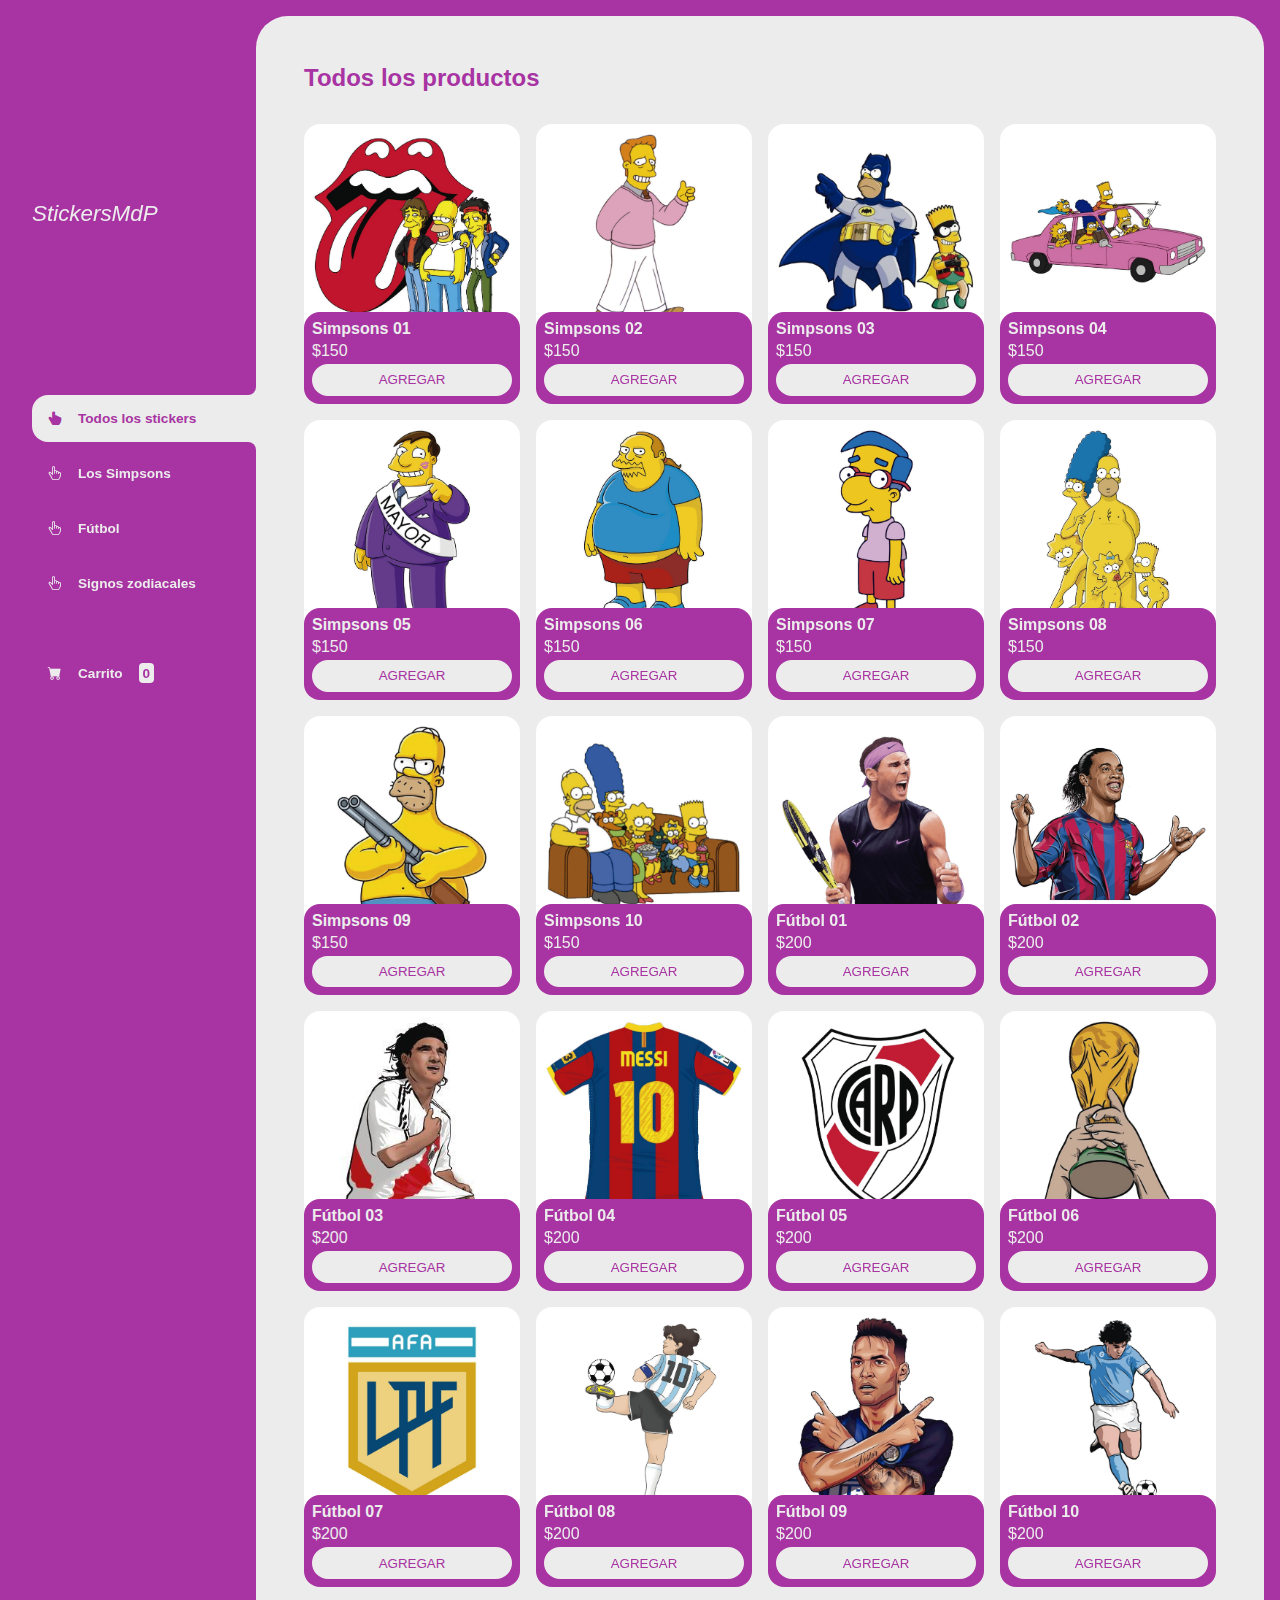
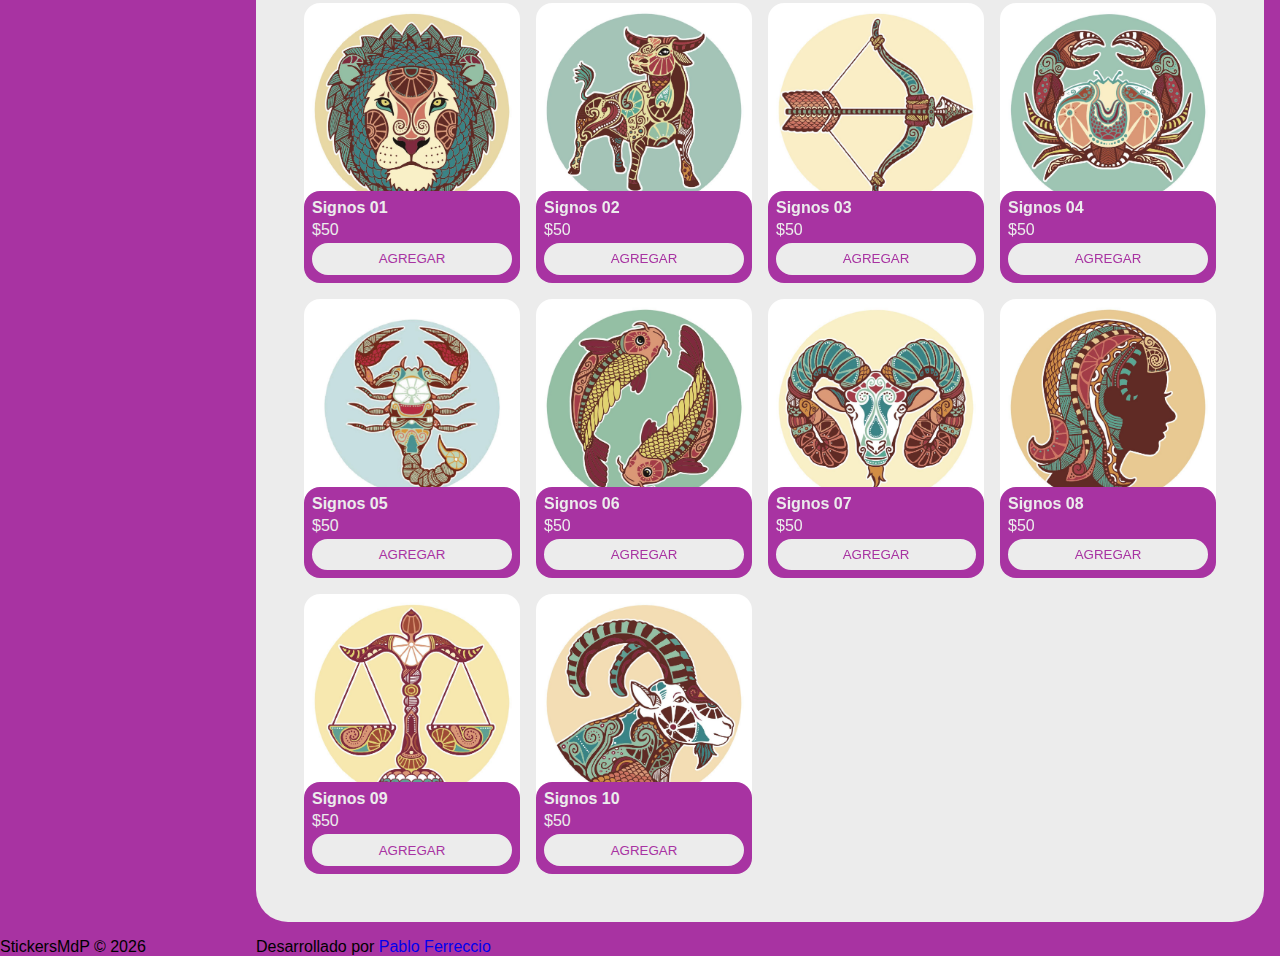
<file: index.html>
<!DOCTYPE html>
<html lang="es">
<head>
    <meta charset="UTF-8">
    <meta http-equiv="X-UA-Compatible" content="IE=edge">
    <meta name="viewport" content="width=device-width, initial-scale=1.0">
    <title>StickersMdP</title>
    <link rel="stylesheet" href="https://cdn.jsdelivr.net/npm/bootstrap-icons@1.9.1/font/bootstrap-icons.css">
    <link rel="stylesheet" href="styles.css">
</head>
<body>
    <div class="container">
        <header class="header-mobile">
            <h1 class="logo">StickersMdP</h1>
            <button class="open-menu" id="open-menu">
                <em class="bi bi-list"></em>
            </button>
        </header>
            <aside>
                <button class="close-menu" id="close-menu">
                    <em class="bi bi-x"></em>
                </button>
        <header>
            <h1 class="logo">StickersMdP</h1>
        </header>
            <nav>
                <ul class="menu">
                    <li>
                        <button id="todos" class="boton-menu boton-categoria active"><em class="bi bi-hand-index-thumb-fill"></em> Todos los stickers</button>
                    </li>
                    <li>
                        <button id="simpsons" class="boton-menu boton-categoria"><em class="bi bi-hand-index-thumb"></em> Los Simpsons</button>
                    </li>
                    <li>
                        <button id="futbol" class="boton-menu boton-categoria"><em class="bi bi-hand-index-thumb"></em> Fútbol</button>
                    </li>
                    <li>
                        <button id="signos" class="boton-menu boton-categoria"><em class="bi bi-hand-index-thumb"></em> Signos zodiacales</button>
                    </li>
                    <li>
                        <a class="boton-menu boton-carrito" href="carrito.html">
                            <em class="bi bi-cart-fill"></em> Carrito <span id="numerito" class="numerito">0</span>
                        </a>
                    </li>
                </ul>
            </nav>
        </aside>
        <main>
            <h2 class="titulo-principal" id="titulo-principal">Todos los productos</h2>
            <div id="contenedor-productos" class="contenedor-productos">
            </div>
        </main>
    </div>
    <footer> 
                <div class="container">
                    <span class="text-muted"> StickersMdP ©
                        <script>document.write(new Date().getFullYear())</script>
                    </span>
                    <p>Desarrollado por <a class="text-white" href="https://www.facebook.com/Pferreccio"
                            target="_blank"> Pablo Ferreccio</a></p>
                </div>
                <div class="row mt-5">
                    <div class="ratio ratio-12x9">
                        <!-- el valor original es 21x9 pero se lo cambie y se achicó el footer-->
                    </div>
                </div>
        </footer>
        
    <script src="js/main.js"></script>
    <script src="js/menu.js"></script>
    <script src="https://cdn.jsdelivr.net/npm/bootstrap@5.2.2/dist/js/bootstrap.bundle.min.js" integrity="sha384-OERcA2EqjJCMA+/3y+gxIOqMEjwtxJY7qPCqsdltbNJuaOe923+mo//f6V8Qbsw3" crossorigin="anonymous"></script>
</body>
</html>
</file>
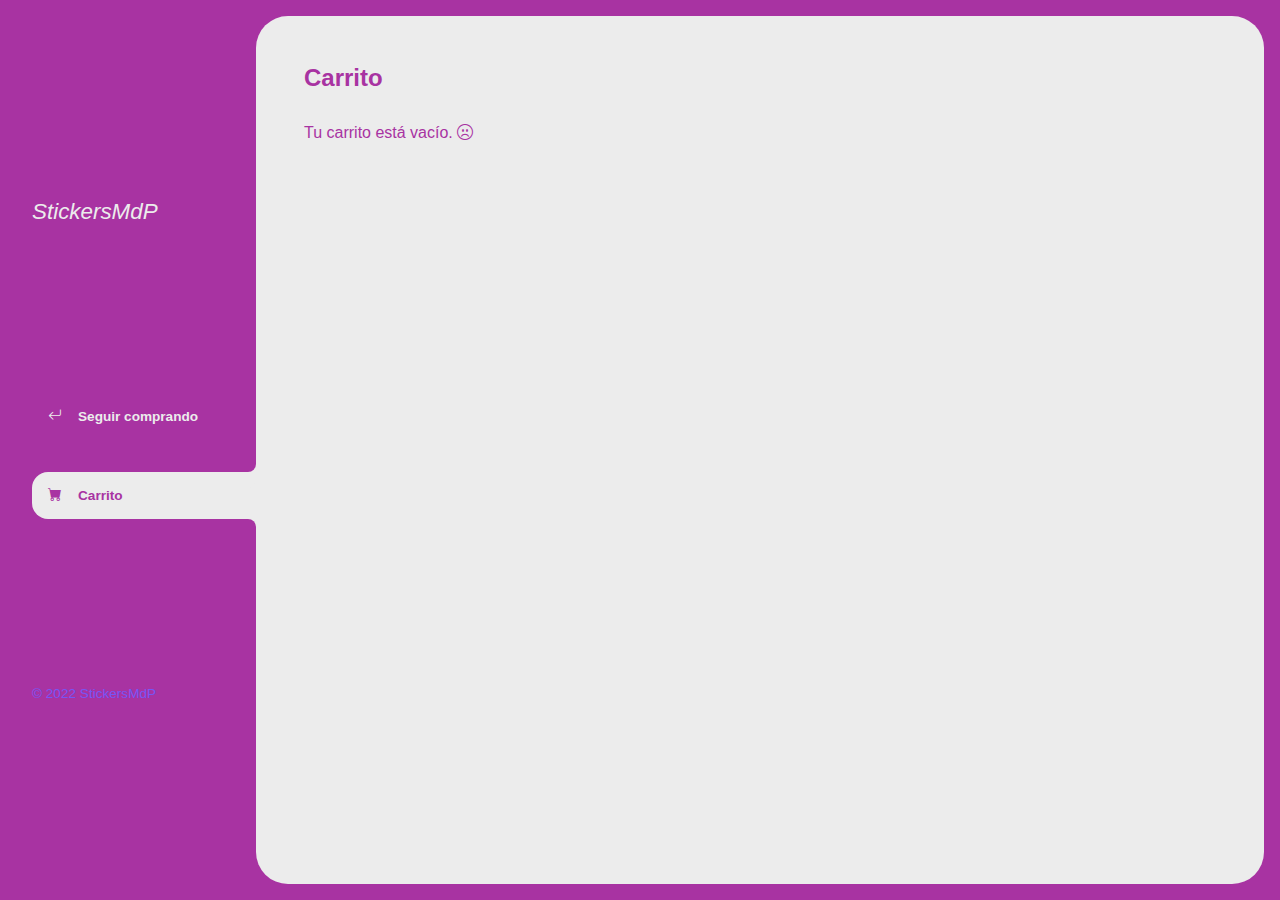
<file: carrito.html>
<!DOCTYPE html>
<html lang="es">
<head>
    <meta charset="UTF-8">
    <meta http-equiv="X-UA-Compatible" content="IE=edge">
    <meta name="viewport" content="width=device-width, initial-scale=1.0">
    <title>StickersMdP</title>
    <link rel="stylesheet" href="https://cdn.jsdelivr.net/npm/bootstrap-icons@1.9.1/font/bootstrap-icons.css">
    <link rel="stylesheet" href="styles.css">
</head>
<body>

    <div class="container">
        <header class="header-mobile">
            <h1 class="logo">StcikersMdP</h1>
            <button class="open-menu" id="open-menu">
                <em class="bi bi-list"></em>
            </button>
        </header>
        <aside>
            <button class="close-menu" id="close-menu">
                <em class="bi bi-x"></em>
            </button>
            <header>
                <h1 class="logo">StickersMdP</h1> 
            </header>
            <nav>
                <ul>
                    <li>
                        <a class="boton-menu boton-volver" href="index.html">
                            <em class="bi bi-arrow-return-left"></em> Seguir comprando
                        </a>
                    </li>
                    <li>
                        <a class="boton-menu boton-carrito active" href="carrito.html">
                            <em class="bi bi-cart-fill"></em> Carrito
                        </a>
                    </li>
                </ul>
            </nav>
            <footer>
                <p class="texto-footer">© 2022 StickersMdP</p>
            </footer>
        </aside>
        <main>
            <h2 class="titulo-principal">Carrito</h2>
            <div class="contenedor-carrito">
                <p id="carrito-vacio" class="carrito-vacio">Tu carrito está vacío. <em class="bi bi-emoji-frown"></em></p>
                <div id="carrito-productos" class="carrito-productos disabled">
                    <!-- JS -->
                </div>
                <div id="carrito-acciones" class="carrito-acciones disabled">
                    <div class="carrito-acciones-izquierda">
                        <button id="carrito-acciones-vaciar" class="carrito-acciones-vaciar">Vaciar carrito</button>
                    </div>
                    <div class="carrito-acciones-derecha">
                        <div class="carrito-acciones-total">
                            <p>Total:</p>
                            <p id="total">$</p>
                        </div>
                        <button id="carrito-acciones-comprar" class="carrito-acciones-comprar">Comprar ahora</button>
                    </div>
                </div>
                <p id="carrito-comprado" class="carrito-comprado disabled">Gracias por comprar en StickersMdP. </p>
            </div>
        </main>
    </div>
    
    <script src="js/carrito.js"></script>
    <script src="js/menu.js"></script>
    <script src="https://cdn.jsdelivr.net/npm/bootstrap@5.2.2/dist/js/bootstrap.bundle.min.js" integrity="sha384-OERcA2EqjJCMA+/3y+gxIOqMEjwtxJY7qPCqsdltbNJuaOe923+mo//f6V8Qbsw3" crossorigin="anonymous"></script>
</body>
</html>
</file>
<file: styles.css>
@import url('https://fonts.googleapis.com/css2?family=Merriweather:ital,wght@1,300&display=swap');



:root {
    --clr-main: #a833a2;
    --clr-main-light: #7656f5;
    --clr-white: #ececec;
    --clr-gray: #e2e2e2;
    --clr-red: #cf1818;
}

* {
    margin: 0;
    padding: 0;
    box-sizing: border-box;
    font-family: 'Raboto', sans-serif;
}


ul {
    list-style-type: none;
}

a {
    text-decoration: none;
}

.container {
    display: grid;
    grid-template-columns: 1fr 4fr;
    background-color: var(--clr-main);
}

aside {
    padding: 2rem;
    padding-right: 0;
    color: var(--clr-white);
    position: sticky;
    top: 0;
    height: 100vh;
    display: flex;
    flex-direction: column;
    justify-content: space-evenly;
}

.logo {
    font-weight: 500;
    font-style: italic  ;
    font-size: 1.4rem;
}

.menu {
    display: flex;
    flex-direction: column;
    gap: .5rem;
}

.boton-menu {
    background-color: transparent;
    border: 0;
    color: var(--clr-white);
    cursor: pointer;
    display: flex;
    align-items: center;
    gap: 1rem;
    font-weight: 600;
    padding: 1rem;
    font-size: .85rem;
    width: 100%;
}

.boton-menu.active {
    background-color: var(--clr-white);
    color: var(--clr-main);
    border-top-left-radius: 1rem;
    border-bottom-left-radius: 1rem;
    position: relative;
}

.boton-menu.active::before {
    content: '';
    position: absolute;
    width: 1rem;
    height: 2rem;
    bottom: 100%;
    right: 0;
    background-color: transparent;
    border-bottom-right-radius: .5rem;
    box-shadow: 0 1rem 0 var(--clr-white);
}

.boton-menu.active::after {
    content: '';
    position: absolute;
    width: 1rem;
    height: 2rem;
    top: 100%;
    right: 0;
    background-color: transparent;
    border-top-right-radius: .5rem;
    box-shadow: 0 -1rem 0 var(--clr-white);
}

.boton-menu > i.bi-hand-index-thumb-fill,
.boton-menu > i.bi-hand-index-thumb {
    transform: rotateZ(90deg);
}

.boton-carrito {
    margin-top: 2rem;
}

.numerito {
    background-color: var(--clr-white);
    color: var(--clr-main);
    padding: .15rem .25rem;
    border-radius: .25rem;
}

.boton-carrito.active .numerito {
    background-color: var(--clr-main);
    color: var(--clr-white);
}

.texto-footer {
    color: var(--clr-main-light);
    font-size: .85rem;
}

main {
    background-color: var(--clr-white);
    margin: 1rem;
    margin-left: 0;
    border-radius: 2rem;
    padding: 3rem;
}

.titulo-principal {
    color: var(--clr-main);
    margin-bottom: 2rem;
}

.contenedor-productos {
    display: grid;
    grid-template-columns: repeat(4, 1fr);
    gap: 1rem;
}

.producto-imagen {
    max-width: 100%;
    border-radius: 1rem;
}

.producto-detalles {
    background-color: var(--clr-main);
    color: var(--clr-white);
    padding: .5rem;
    border-radius: 1rem;
    margin-top: -2rem;
    position: relative;
    display: flex;
    flex-direction: column;
    gap: .25rem;
}

.producto-titulo {
    font-size: 1rem;
}

.producto-agregar {
    border: 0;
    background-color: var(--clr-white);
    color: var(--clr-main);
    padding: .4rem;
    text-transform: uppercase;
    border-radius: 2rem;
    cursor: pointer;
    border: 2px solid var(--clr-white);
    transition: background-color .2s, color .2s;
}

.producto-agregar:hover {
    background-color: var(--clr-main);
    color: var(--clr-white);
}


/** ESTILOS DEL CARRITO DE COMPRAS **/

.contenedor-carrito {
    display: flex;
    flex-direction: column;
    gap: 1.5rem;
}

.carrito-vacio,
.carrito-comprado {
    color: var(--clr-main);
}

.carrito-productos {
    display: flex;
    flex-direction: column;
    gap: 1rem;
}

.carrito-producto {
    display: flex;
    justify-content: space-between;
    align-items: center;
    background-color: var(--clr-gray);
    color: var(--clr-main);
    padding: .5rem;
    padding-right: 1.5rem;
    border-radius: 1rem;
}

.carrito-producto-imagen {
    width: 4rem;
    border-radius: 1rem;
}

.carrito-producto small {
    font-size: .75rem;
}

.carrito-producto-eliminar {
    border: 0;
    background-color: transparent;
    color: var(--clr-red);
    cursor: pointer;
}

.carrito-acciones {
    display: flex;
    justify-content: space-between;
}

.carrito-acciones-vaciar {
    border: 0;
    background-color: var(--clr-gray);
    padding: 1rem;
    border-radius: 1rem;
    color: var(--clr-main);
    text-transform: uppercase;
    cursor: pointer;
}

.carrito-acciones-derecha {
    display: flex;
}

.carrito-acciones-total {
    display: flex;
    background-color: var(--clr-gray);
    padding: 1rem;
    color: var(--clr-main);
    text-transform: uppercase;
    border-top-left-radius: 1rem;
    border-bottom-left-radius: 1rem;
    gap: 1rem;
}

.carrito-acciones-comprar {
    border: 0;
    background-color: var(--clr-main);
    padding: 1rem;
    color: var(--clr-white);
    text-transform: uppercase;
    cursor: pointer;
    border-top-right-radius: 1rem;
    border-bottom-right-radius: 1rem;
}

.header-mobile {
    display: none;
}

.close-menu {
    display: none;
}

.disabled {
    display: none;
}



/*** DESPUES AGREGO EL BOTON DE WP AL HTML ***/
.btn-wp {
    position:fixed;
    width:60px;
    height:60px;
    line-height: 63px;
    bottom:25px;
    right:25px;
    background:#25d366;
    color:#FFF;
    border-radius:50px;
    text-align:center;
    font-size:35px;
    box-shadow: 0px 1px 10px rgba(0,0,0,0.3);
    z-index:100;
    transition: all 300ms ease;
}
.btn-wsp:hover{
    text-decoration: none;
    color: #0df053;
    background: #FFF;

}

/*** MEDIAQUERIES ***/

@media screen and (max-width: 850px) {
    .contenedor-productos {
        grid-template-columns: 1fr 1fr 1fr;
    }
}

@media screen and (max-width: 675px) {
    .contenedor-productos {
        grid-template-columns: 1fr 1fr;
    }
}

@media screen and (max-width: 600px) {

    .wrapper {
        min-height: 100vh;
        display: flex;
        flex-direction: column;
    }

    aside {
        position: fixed;
        z-index: 9;
        background-color: var(--clr-main);
        left: 0;
        box-shadow: 0 0 0 100vmax rgba(0, 0, 0, .75);
        transform: translateX(-100%);
        opacity: 0;
        visibility: hidden;
        transition: .2s;
    }

    .aside-visible {
        transform: translateX(0);
        opacity: 1;
        visibility: visible;
    }

    .boton-menu.active::before,
    .boton-menu.active::after {
        display: none;
    }

    main {
        margin: 1rem;
        margin-top: 0;
        padding: 2rem;
    }

    .contenedor-productos {
        grid-template-columns: 1fr 1fr;
    }

    .header-mobile {
        padding: 1rem;
        display: flex;
        justify-content: space-between;
        align-items: center;
    }

    .header-mobile .logo {
        color: var(--clr-gray);
    }

    .open-menu, .close-menu {
        background-color: transparent;
        color: var(--clr-gray);
        border: 0;
        font-size: 2rem;
        cursor: pointer;
    }

    .close-menu {
        display: block;
        position: absolute;
        top: 1rem;
        right: 1rem;
    }

    .carrito-producto {
        gap: 1rem;
        flex-wrap: wrap;
        justify-content: flex-start;
        padding: .5rem;
    }

    .carrito-producto-subtotal {
        display: none;
    }

    .carrito-acciones {
        flex-wrap: wrap;
        row-gap: 1rem;
    }
    

}



@media screen and (max-width: 400px) {
    .contenedor-productos {
        grid-template-columns: 1fr;
    }
}
</file>
